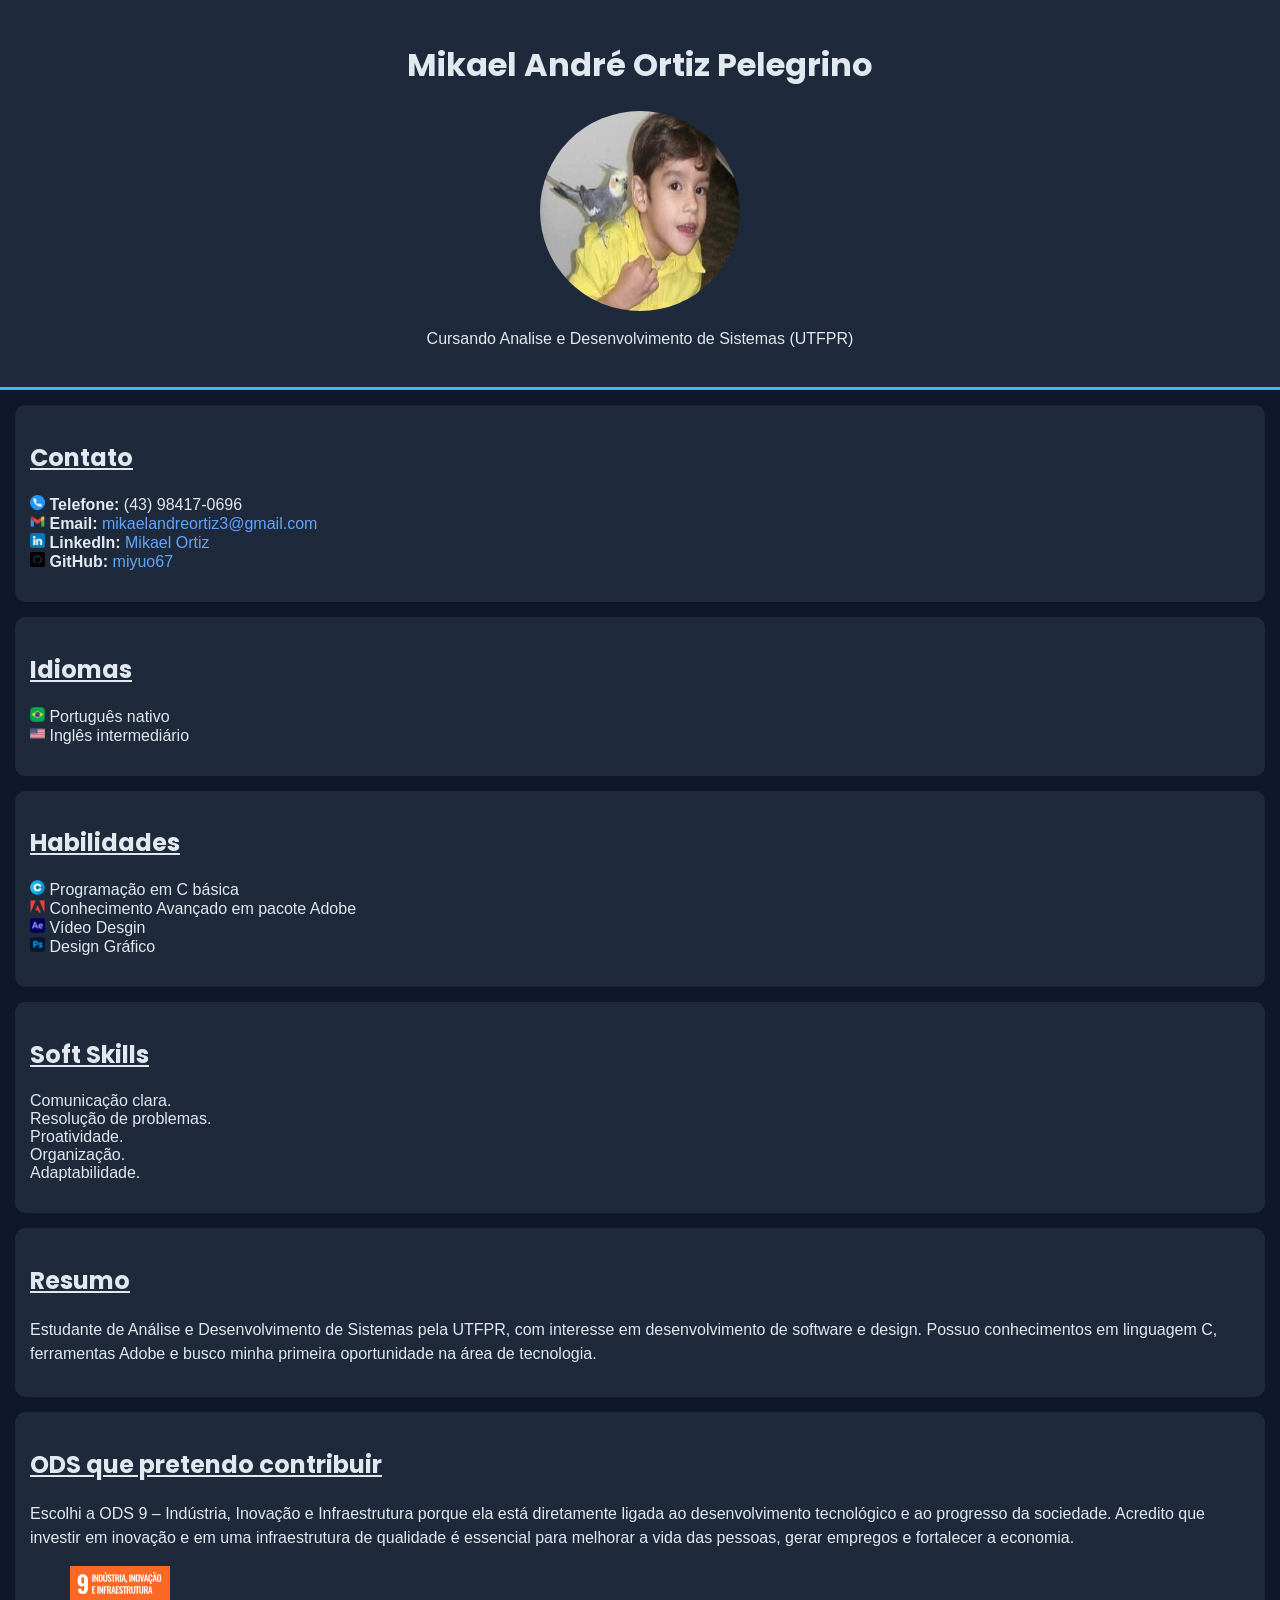
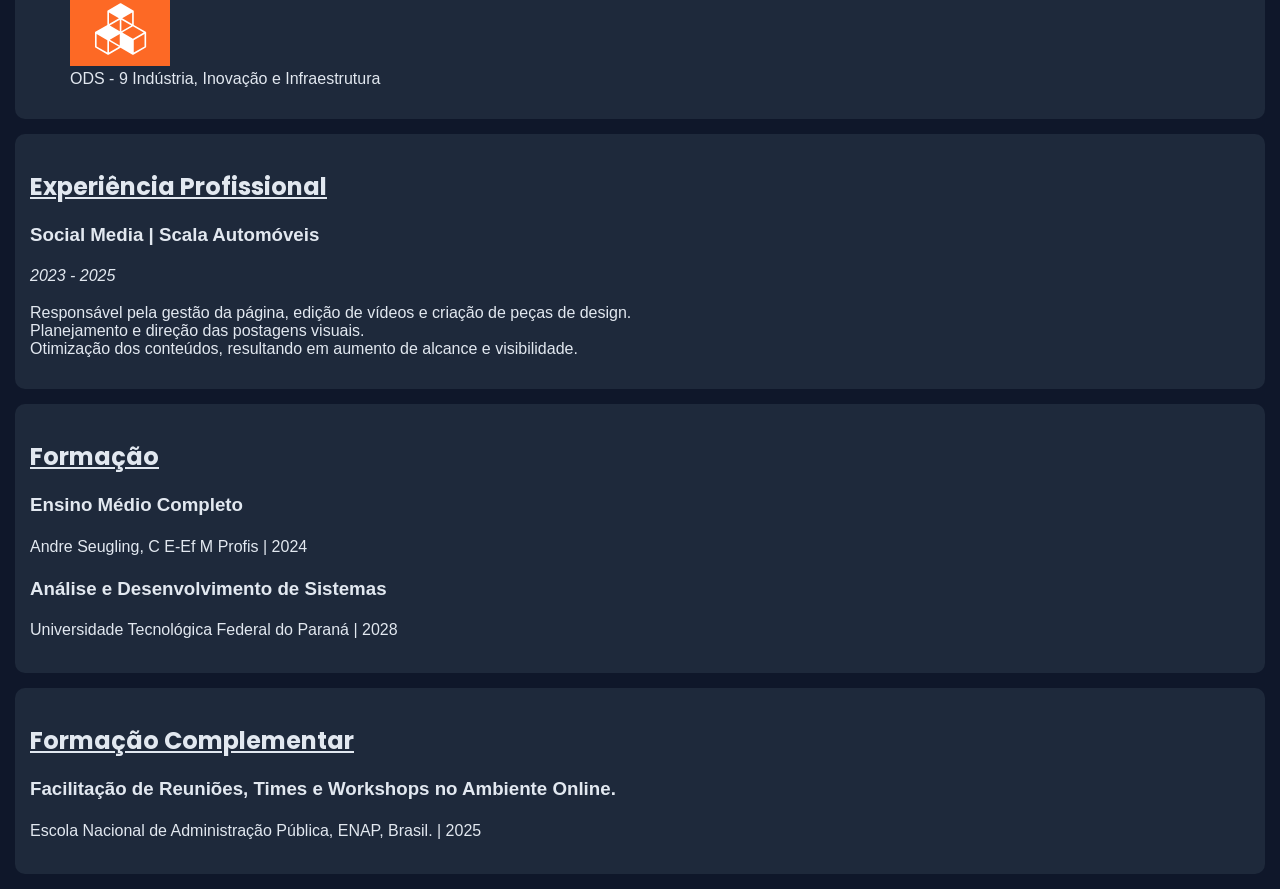
<file: index.html>
<!DOCTYPE html>
<html lang="pt-BR">

<head>
  <meta charset="UTF-8">
  <meta name="viewport" content="width=device-width, initial-scale=1.0">
  <link rel="icon" href="icones/Business-User-Curriculum--Streamline-Core-Gradient.svg" type="image/svg+xml">
  <link rel="stylesheet" href="style.css">
  <link href="https://fonts.googleapis.com/css2?family=Poppins&display=swap" rel="stylesheet">
  <title>Currículo - Mikael André Ortiz Pelegrino</title>
</head>

<body>
  <div class="header" id="topo">
    <h1>Mikael André Ortiz Pelegrino</h1>
    <img src="imagens/7753ae01-cba8-4bf9-a21e-1864ea64e06a.jpg" 
    class="fotodeperfil" width="200" height="200" alt="Foto de perfil">
    <p>Cursando Analise e Desenvolvimento de Sistemas (UTFPR)</p>
  </div>
  <section class="contato">
    <h2>Contato</h2>
    <ul>
      <li>
        <img src ="icones/telephone.png" class="phone" height="15" width="15" alt="Ícone de Telefone">
        <strong>Telefone:</strong> (43) 98417-0696 
      </li> 
      <li>
        <img src="icones/communication.png" class="email" height="15" width="15" alt="Ícone de Email">
        <strong>Email: </strong><a href ="mailto:mikaelandreortiz3@gmail.com">mikaelandreortiz3@gmail.com</a>
      </li>
      <li>
        <img src="icones/linkedin.png" class="linkedin" height="15" width="15" alt="Ícone do Linkedin">
        <strong>LinkedIn:</strong> <a href="https://www.linkedin.com/in/mikael-ortiz-739657382/" target="_blank">Mikael Ortiz</a>
      </li>
      <li>
        <img src="icones/github.png" class="github" height="15" width="15" alt="Ícone do Github">
        <strong>GitHub:</strong> <a href="https://github.com/miyuo67" target="_blank">miyuo67</a>
      </li>
    </ul>
  </section>
  <section class="idiomas">
    <h2>Idiomas</h2>
    <ul>
      <li>
        <img src="icones/square.png" class="portugues" height="15" width="15" alt="Bandeira do Brasil">
        Português nativo
      </li>
      <li>
        <img src="icones/flag.png" class="ingles" height="15" width="15" alt="Bandeira dos Estados Unidos">
        Inglês intermediário
      </li>
    </ul>
  </section>
  <section class="habilidades">
    <h2>Habilidades</h2>
    <ul>
      <li>
        <img src="icones/letter-c.png" class="c" height="15" width="15" alt="Ícone C">
        Programação em C básica</li>
      <li>
        <img src="icones/4202035adobelogosocialsocialmedia-115653_115648.png" class="adobe" height="15" width="15" alt="Ícone Adobe">
        Conhecimento Avançado em pacote Adobe</li>
      <li>
        <img src="icones/after-effects.png" class="aftereffects" height="15" width="15" alt="Ícone do After Effects">
        Vídeo Desgin
      </li>
      <li>
        <img src="icones/photoshop.png" class="photoshop" height="15" width="15" alt="Ícone do Photoshop">
        Design Gráfico</li>
    </ul>
  </section>
  <section class="Soft-skills">
    <h2>Soft Skills</h2>
    <ul>
      <li>Comunicação clara.</li>
      <li>Resolução de problemas.</li>
      <li>Proatividade.</li>
      <li>Organização.</li>
      <li>Adaptabilidade.</li>
    </ul>
  </section>
  <section class="resumo">
    <h2>Resumo</h2>
    <p>Estudante de Análise e Desenvolvimento de Sistemas pela UTFPR, com interesse em desenvolvimento de software e design. Possuo conhecimentos em linguagem C, ferramentas Adobe e busco minha primeira oportunidade na área de tecnologia.</p>
  </section>
  <section class="ODS">
    <h2>ODS que pretendo contribuir</h2>
    <div class="odsescolhida">
      <P>Escolhi a ODS 9 – Indústria, Inovação e Infraestrutura porque ela está diretamente ligada ao desenvolvimento tecnológico e ao progresso da sociedade. Acredito que investir em inovação e em uma infraestrutura de qualidade é essencial para melhorar a vida das pessoas, gerar empregos e fortalecer a economia.</P>
      <figure>
      <img src="icones/SDG-9.svg" class="iconeods" width="100" height="100" alt="odss"> <figcaption>ODS - 9 Indústria, Inovação e Infraestrutura</figcaption>
      </figure>
    </div>
  </section>
  <section class="experiencia">
    <h2>Experiência Profissional</h2>
    <div class="item-experiencia">
      <h3> Social Media | Scala Automóveis</h3>
      <p class="periodo"> 2023 - 2025 </p>
      <ul>
        <li>Responsável pela gestão da página, edição de vídeos e criação de peças de design.</li>
        <li>Planejamento e direção das postagens visuais.</li>
        <li>Otimização dos conteúdos, resultando em aumento de alcance e visibilidade.</li>
      </ul>
    </div>
  </section>
  <section class="formacao">
    <h2>Formação</h2>
    <div class="item-formacao">
      <h3>Ensino Médio Completo</h3>
      <p>Andre Seugling, C E-Ef M Profis | 2024 </p>
      <h3>Análise e Desenvolvimento de Sistemas</h3>
      <p>Universidade Tecnológica Federal do Paraná | 2028</p>
    </div>
  </section>
  <section class="formacao-complementar">
    <div class="formacao-complementar">
      <h2>Formação Complementar</h2>
      <h3>Facilitação de Reuniões, Times e Workshops no Ambiente Online.</h3>
      <p>Escola Nacional de Administração Pública, ENAP, Brasil. | 2025 </p>
    </div>
  </section>
</body>

</html>
</file>
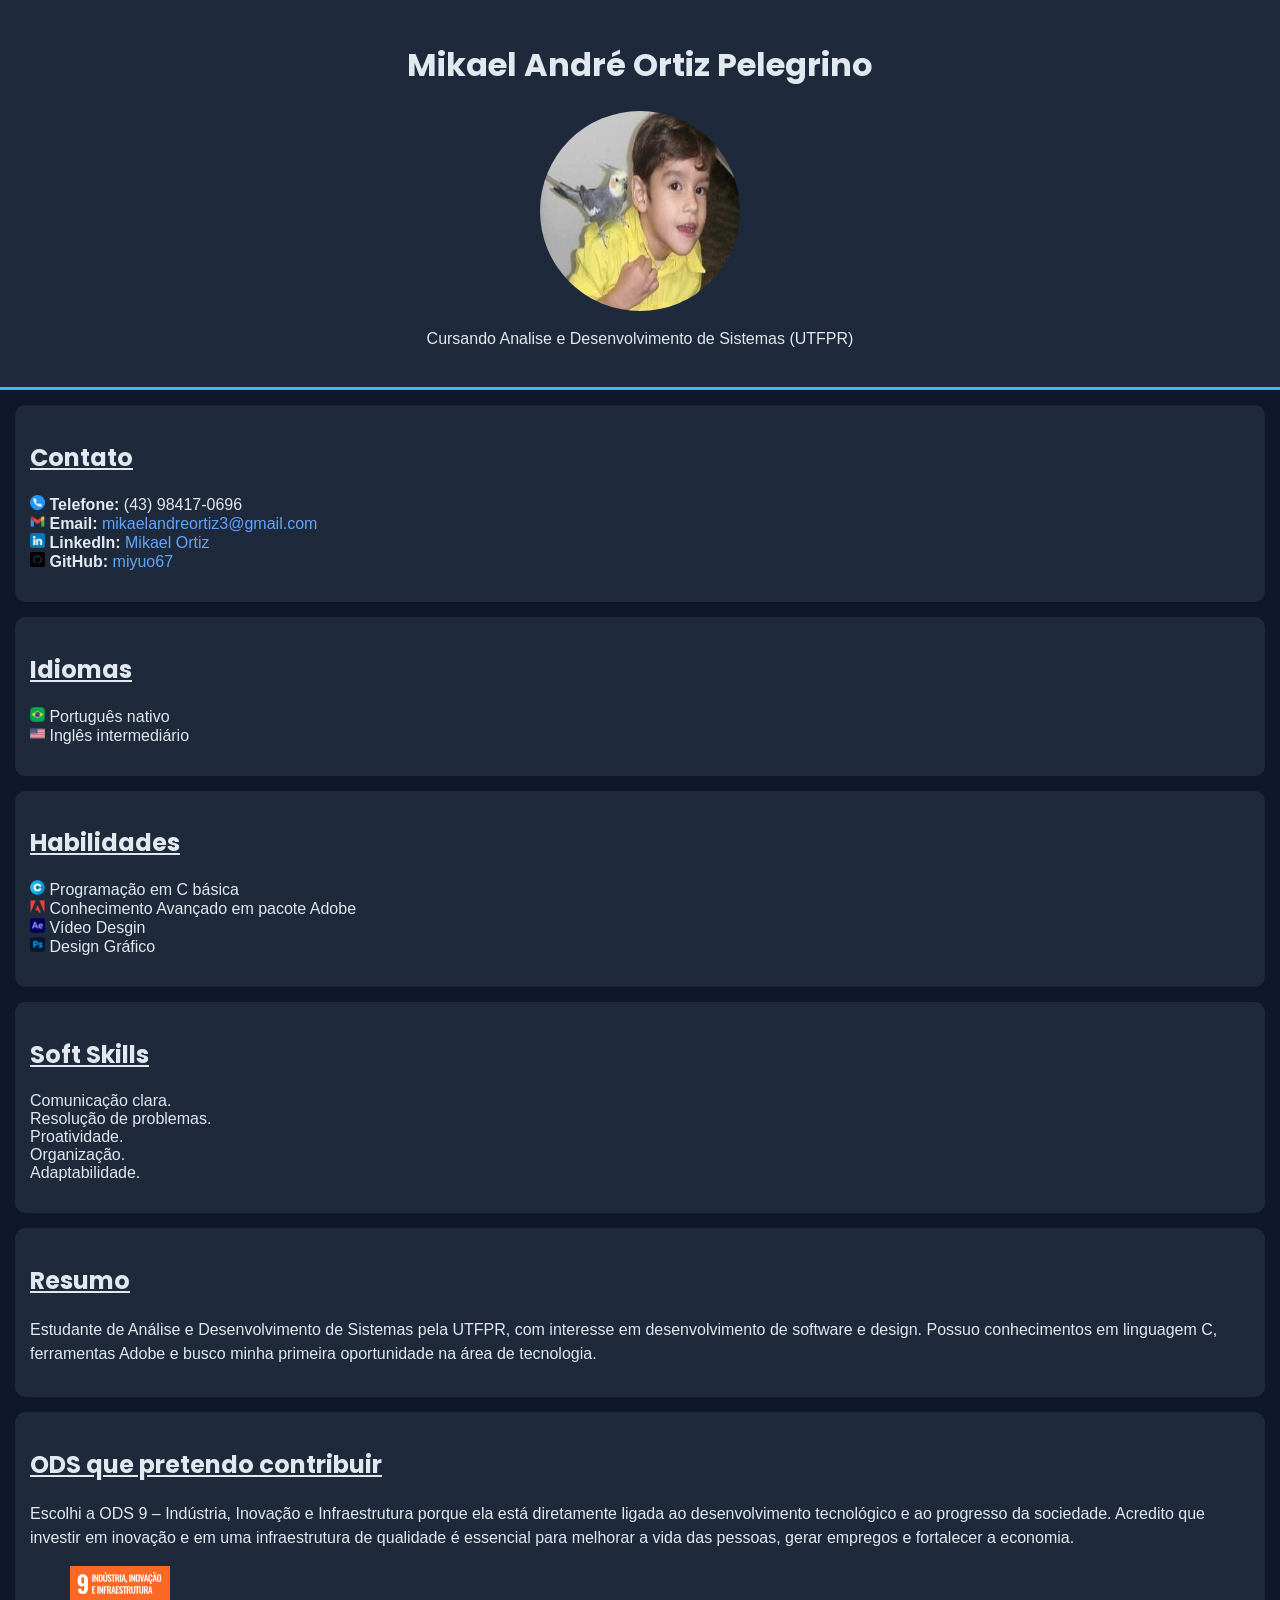
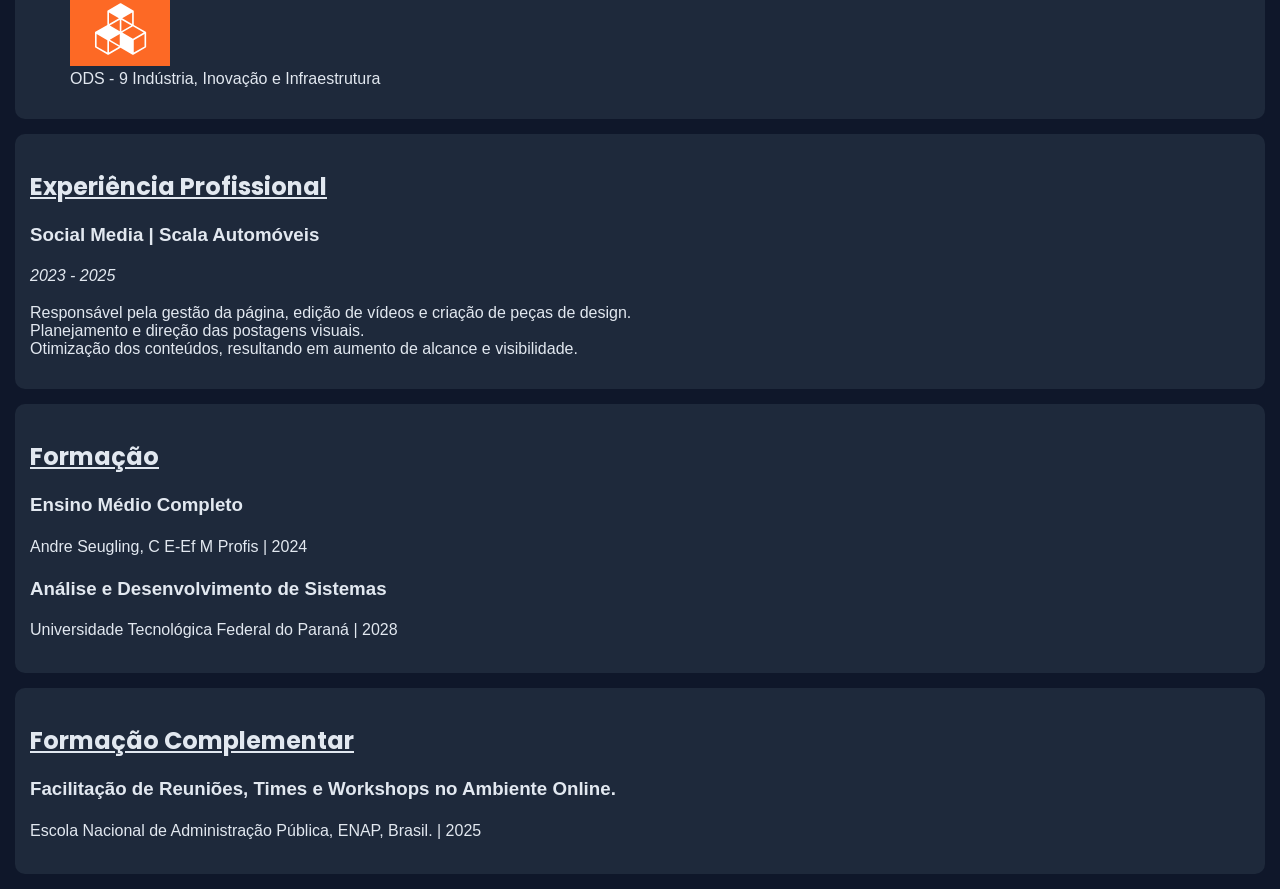
<file: html/index.html>
<!DOCTYPE html>
<html lang="pt-BR">

<head>
  <meta charset="UTF-8">
  <meta name="viewport" content="width=device-width, initial-scale=1.0">
  <link rel="icon" href="/icones/Business-User-Curriculum--Streamline-Core-Gradient.svg" type="image/svg+xm">
  <link rel="stylesheet" href="/css/index.css">
  <link href="https://fonts.googleapis.com/css2?family=Poppins&display=swap" rel="stylesheet">
  <title>Currículo - Mikael André Ortiz Pelegrino</title>
</head>

<body>
  <div class="header" id="topo">
    <h1>Mikael André Ortiz Pelegrino</h1>
    <img src="/imagens/7753ae01-cba8-4bf9-a21e-1864ea64e06a.jpg" 
    class="fotodeperfil" width="200" height="200" alt="Foto de perfil">
    <p>Cursando Analise e Desenvolvimento de Sistemas (UTFPR)</p>
  </div>
  <section class="contato">
    <h2>Contato</h2>
    <ul>
      <li>
        <img src ="/icones/telephone.png" class="phone" height="15" width="15" alt="Ícone de Telefone">
        <strong>Telefone:</strong> (43) 98417-0696 
      </li> 
      <li>
        <img src="/icones/communication.png" class="email" height="15" width="15" alt="Ícone de Email">
        <strong>Email: </strong><a href ="mailto:mikaelandreortiz3@gmail.com">mikaelandreortiz3@gmail.com</a>
      </li>
      <li>
        <img src="/icones/linkedin.png" class="linkedin" height="15" width="15" alt="Ícone do Linkedin">
        <strong>LinkedIn:</strong> <a href="https://www.linkedin.com/in/mikael-ortiz-739657382/" target="_blank">Mikael Ortiz</a>
      </li>
      <li>
        <img src="/icones/github.png" class="github" height="15" width="15" alt="Ícone do Github">
        <strong>GitHub:</strong> <a href="https://github.com/miyuo67" target="_blank">miyuo67</a>
      </li>
    </ul>
  </section>
  <section class="idiomas">
    <h2>Idiomas</h2>
    <ul>
      <li>
        <img src="/icones/square.png" class="portugues" height="15" width="15" alt="Bandeira do Brasil">
        Português nativo
      </li>
      <li>
        <img src="/icones/flag.png" class="ingles" height="15" width="15" alt="Bandeira dos Estados Unidos">
        Inglês intermediário
      </li>
    </ul>
  </section>
  <section class="habilidades">
    <h2>Habilidades</h2>
    <ul>
      <li>
        <img src="/icones/letter-c.png" class="c" height="15" width="15" alt="Ícone C">
        Programação em C básica</li>
      <li>
        <img src="/icones/4202035adobelogosocialsocialmedia-115653_115648.png" class="adobe" height="15" width="15" alt="Ícone Adobe">
        Conhecimento Avançado em pacote Adobe</li>
      <li>
        <img src="/icones/after-effects.png" class="aftereffects" height="15" width="15" alt="Ícone do After Effects">
        Vídeo Desgin
      </li>
      <li>
        <img src="/icones/photoshop.png" class="photoshop" height="15" width="15" alt="Ícone do Photoshop">
        Design Gráfico</li>
    </ul>
  </section>
  <section class="Soft-skills">
    <h2>Soft Skills</h2>
    <ul>
      <li>Comunicação clara.</li>
      <li>Resolução de problemas.</li>
      <li>Proatividade.</li>
      <li>Organização.</li>
      <li>Adaptabilidade.</li>
    </ul>
  </section>
  <section class="resumo">
    <h2>Resumo</h2>
    <p>Estudante de Análise e Desenvolvimento de Sistemas pela UTFPR, com interesse em desenvolvimento de software e design. Possuo conhecimentos em linguagem C, ferramentas Adobe e busco minha primeira oportunidade na área de tecnologia.</p>
  </section>
  <section class="ODS">
    <h2>ODS que pretendo contribuir</h2>
    <div class="odsescolhida">
      <P>Escolhi a ODS 9 – Indústria, Inovação e Infraestrutura porque ela está diretamente ligada ao desenvolvimento tecnológico e ao progresso da sociedade. Acredito que investir em inovação e em uma infraestrutura de qualidade é essencial para melhorar a vida das pessoas, gerar empregos e fortalecer a economia.</P>
      <figure>
      <img src="/icones/SDG-9.svg" class="iconeods" width="100" height="100" alt="odss"> <figcaption>ODS - 9 Indústria, Inovação e Infraestrutura</figcaption>
      </figure>
    </div>
  </section>
  <section class="experiencia">
    <h2>Experiência Profissional</h2>
    <div class="item-experiencia">
      <h3> Social Media | Scala Automóveis</h3>
      <p class="periodo"> 2023 - 2025 </p>
      <ul>
        <li>Responsável pela gestão da página, edição de vídeos e criação de peças de design.</li>
        <li>Planejamento e direção das postagens visuais.</li>
        <li>Otimização dos conteúdos, resultando em aumento de alcance e visibilidade.</li>
      </ul>
    </div>
  </section>
  <section class="formacao">
    <h2>Formação</h2>
    <div class="item-formacao">
      <h3>Ensino Médio Completo</h3>
      <p>Andre Seugling, C E-Ef M Profis | 2024 </p>
      <h3>Análise e Desenvolvimento de Sistemas</h3>
      <p>Universidade Tecnológica Federal do Paraná | 2028</p>
    </div>
  </section>
  <section class="formacao-complementar">
    <div class="formacao-complementar">
      <h2>Formação Complementar</h2>
      <h3>Facilitação de Reuniões, Times e Workshops no Ambiente Online.</h3>
      <p>Escola Nacional de Administração Pública, ENAP, Brasil. | 2025 </p>
    </div>
  </section>
</body>

</html>
</file>
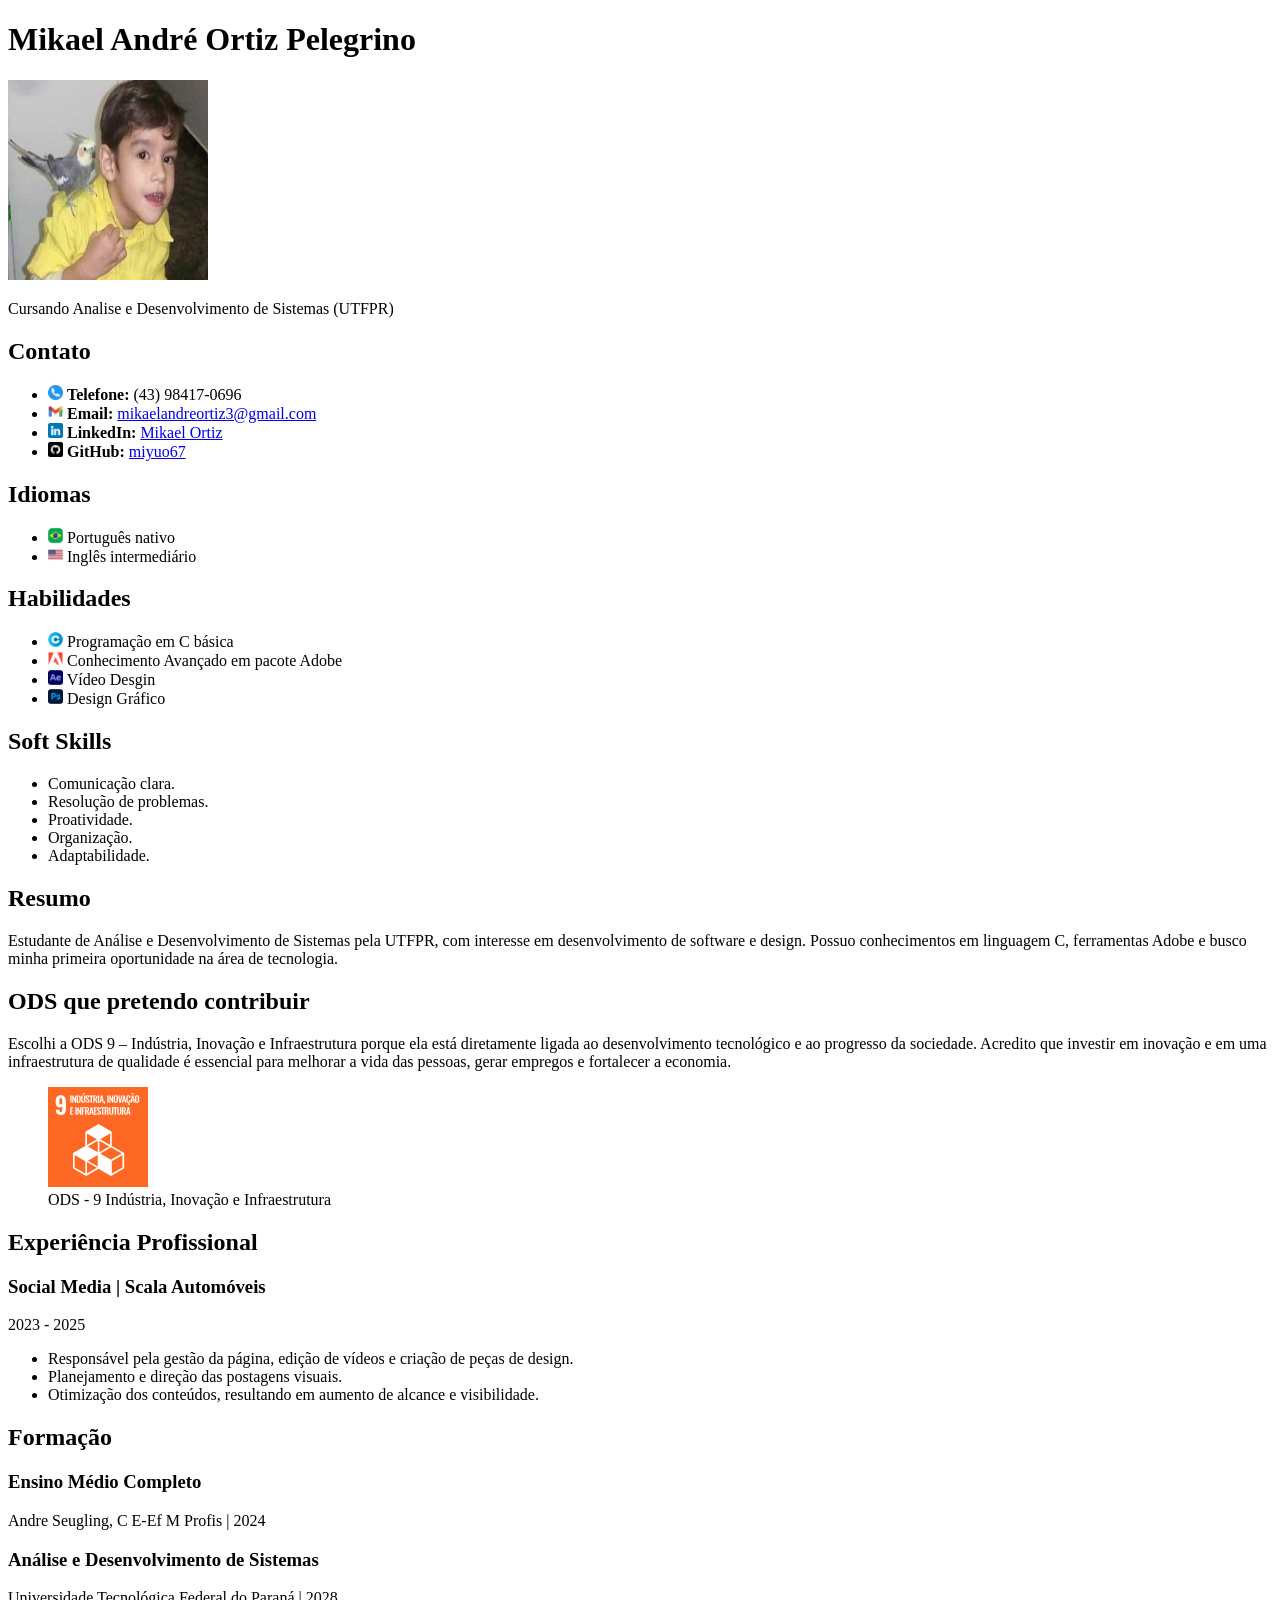
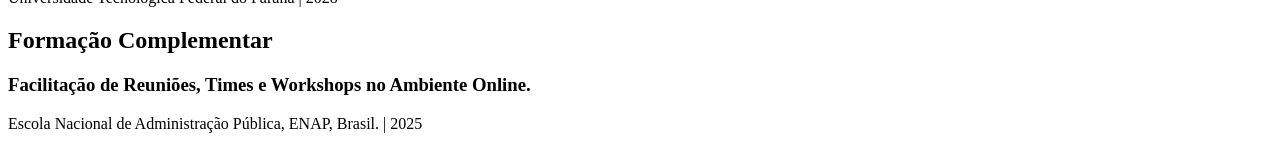
<file: html/curriculo mikael.html>
<!DOCTYPE html>
<html lang="pt-BR">

<head>
  <meta charset="UTF-8">
  <meta name="viewport" content="width=device-width, initial-scale=1.0">
  <link rel="icon" href="/icones/Business-User-Curriculum--Streamline-Core-Gradient.svg" type="image/svg+xm">
  <title>Currículo - Mikael André Ortiz Pelegrino</title>
</head>

<body>
  <div class="header">
    <h1>Mikael André Ortiz Pelegrino</h1>
    <img src="/imagens/7753ae01-cba8-4bf9-a21e-1864ea64e06a.jpg" 
    class="fotodeperfil" width="200" height="200" alt="Foto de perfil">
    <p>Cursando Analise e Desenvolvimento de Sistemas (UTFPR)</p>
  </div>
  <section class="contato">
    <h2>Contato</h2>
    <ul>
      <li>
        <img src ="/icones/telephone.png" class="phone" height="15" width="15" alt="Ícone de Telefone">
        <strong>Telefone:</strong> (43) 98417-0696 
      </li> 
      <li>
        <img src="/icones/communication.png" class="email" height="15" width="15" alt="Ícone de Email">
        <strong>Email: </strong><a href ="mailto:mikaelandreortiz3@gmail.com">mikaelandreortiz3@gmail.com</a>
      </li>
      <li>
        <img src="/icones/linkedin.png" class="linkedin" height="15" width="15" alt="Ícone do Linkedin">
        <strong>LinkedIn:</strong> <a href="https://www.linkedin.com/in/mikael-ortiz-739657382/" target="_blank">Mikael Ortiz</a>
      </li>
      <li>
        <img src="/icones/github.png" class="github" height="15" width="15" alt="Ícone do Github">
        <strong>GitHub:</strong> <a href="https://github.com/miyuo67" target="_blank">miyuo67</a>
      </li>
    </ul>
  </section>
  <section class="idiomas">
    <h2>Idiomas</h2>
    <ul>
      <li>
        <img src="/icones/square.png" class="portugues" height="15" width="15" alt="Bandeira do Brasil">
        Português nativo
      </li>
      <li>
        <img src="/icones/flag.png" class="ingles" height="15" width="15" alt="Bandeira dos Estados Unidos">
        Inglês intermediário
      </li>
    </ul>
  </section>
  <section class="habilidades">
    <h2>Habilidades</h2>
    <ul>
      <li>
        <img src="/icones/letter-c.png" class="c" height="15" width="15" alt="Ícone C">
        Programação em C básica</li>
      <li>
        <img src="/icones/4202035adobelogosocialsocialmedia-115653_115648.png" class="adobe" height="15" width="15" alt="Ícone Adobe">
        Conhecimento Avançado em pacote Adobe</li>
      <li>
        <img src="/icones/after-effects.png" class="aftereffects" height="15" width="15" alt="Ícone do After Effects">
        Vídeo Desgin
      </li>
      <li>
        <img src="/icones/photoshop.png" class="photoshop" height="15" width="15" alt="Ícone do Photoshop">
        Design Gráfico</li>
    </ul>
  </section>
  <section class="Soft Skills">
    <h2>Soft Skills</h2>
    <ul>
      <li>Comunicação clara.</li>
      <li>Resolução de problemas.</li>
      <li>Proatividade.</li>
      <li>Organização.</li>
      <li>Adaptabilidade.</li>
    </ul>
  </section>
  <section class="resumo">
    <h2>Resumo</h2>
    <p>Estudante de Análise e Desenvolvimento de Sistemas pela UTFPR, com interesse em desenvolvimento de software e design. Possuo conhecimentos em linguagem C, ferramentas Adobe e busco minha primeira oportunidade na área de tecnologia.</p>
  </section>
  <section class="ODS">
    <h2>ODS que pretendo contribuir</h2>
    <div class="odsescolhida">
      <P>Escolhi a ODS 9 – Indústria, Inovação e Infraestrutura porque ela está diretamente ligada ao desenvolvimento tecnológico e ao progresso da sociedade. Acredito que investir em inovação e em uma infraestrutura de qualidade é essencial para melhorar a vida das pessoas, gerar empregos e fortalecer a economia.</P>
      <figure>
      <img src="/icones/SDG-9.svg" class="iconeods" width="100" height="100" alt="odss"> <figcaption>ODS - 9 Indústria, Inovação e Infraestrutura</figcaption>
      </figure>
    </div>
  </section>
  <section class="experiencia">
    <h2>Experiência Profissional</h2>
    <div class="item-experiencia">
      <h3> Social Media | Scala Automóveis</h3>
      <p class="periodo"> 2023 - 2025 </p>
      <ul>
        <li>Responsável pela gestão da página, edição de vídeos e criação de peças de design.</li>
        <li>Planejamento e direção das postagens visuais.</li>
        <li>Otimização dos conteúdos, resultando em aumento de alcance e visibilidade.</li>
      </ul>
    </div>
  </section>
  <section class="formacao">
    <h2>Formação</h2>
    <div class="item-formacao">
      <h3>Ensino Médio Completo</h3>
      <p>Andre Seugling, C E-Ef M Profis | 2024 </p>
      <h3>Análise e Desenvolvimento de Sistemas</h3>
      <p>Universidade Tecnológica Federal do Paraná | 2028</p>
    </div>
  </section>
  <section class="formacao-complementar">
    <div class="formacao-complementar">
      <h2>Formação Complementar</h2>
      <h3>Facilitação de Reuniões, Times e Workshops no Ambiente Online.</h3>
      <p>Escola Nacional de Administração Pública, ENAP, Brasil. | 2025 </p>
    </div>
  </section>
</body>

</html>
</file>
<file: style.css>
/*elemento*/
body {
    background-color: #0f172a;
    color: #e2e8f0;
    font-family: Arial, sans-serif;
    margin: 0;
}

/*fonte externa*/
h1, h2 {
    font-family: 'Poppins', sans-serif;
}

/*ID*/
#topo {
    text-align: center;
    background-color: #1e293b;
    padding: 20px;
}

/*classes*/
.header {
    border-bottom: 3px solid #38bdf8;
}

.fotodeperfil {
    border-radius: 50%;
    display: block;
    margin: 10px auto;
}

section {
    background-color: #1e293b;
    margin: 15px;
    padding: 15px;
    border-radius: 10px;
}

/*listas*/
ul {
    list-style: none;
    padding: 0;
}

/*atributo*/
li[data-tipo="contato"] {
    color: #38bdf8;
    font-weight: bold;
}

/*texto*/
h2 {
    text-decoration: underline;
    font-weight: bold;
}

.periodo {
    font-style: italic;
}

/*links*/
a {
    color: #60a5fa;
    text-decoration: none;
}

/*pseudo*/
a:hover {
    color: #facc15;
}

h1 {
    font-weight: bold;
}

p {
    line-height: 1.5;
}
</file>
<file: css/index.css>
/*elemento*/
body {
    background-color: #0f172a;
    color: #e2e8f0;
    font-family: Arial, sans-serif;
    margin: 0;
}

/*fonte externa*/
h1, h2 {
    font-family: 'Poppins', sans-serif;
}

/*ID*/
#topo {
    text-align: center;
    background-color: #1e293b;
    padding: 20px;
}

/*classes*/
.header {
    border-bottom: 3px solid #38bdf8;
}

.fotodeperfil {
    border-radius: 50%;
    display: block;
    margin: 10px auto;
}

section {
    background-color: #1e293b;
    margin: 15px;
    padding: 15px;
    border-radius: 10px;
}

/*listas*/
ul {
    list-style: none;
    padding: 0;
}

/*atributo*/
li[data-tipo="contato"] {
    color: #38bdf8;
    font-weight: bold;
}

/*texto*/
h2 {
    text-decoration: underline;
    font-weight: bold;
}

.periodo {
    font-style: italic;
}

/*links*/
a {
    color: #60a5fa;
    text-decoration: none;
}

/*pseudo*/
a:hover {
    color: #facc15;
}

h1 {
    font-weight: bold;
}

p {
    line-height: 1.5;
}
</file>
